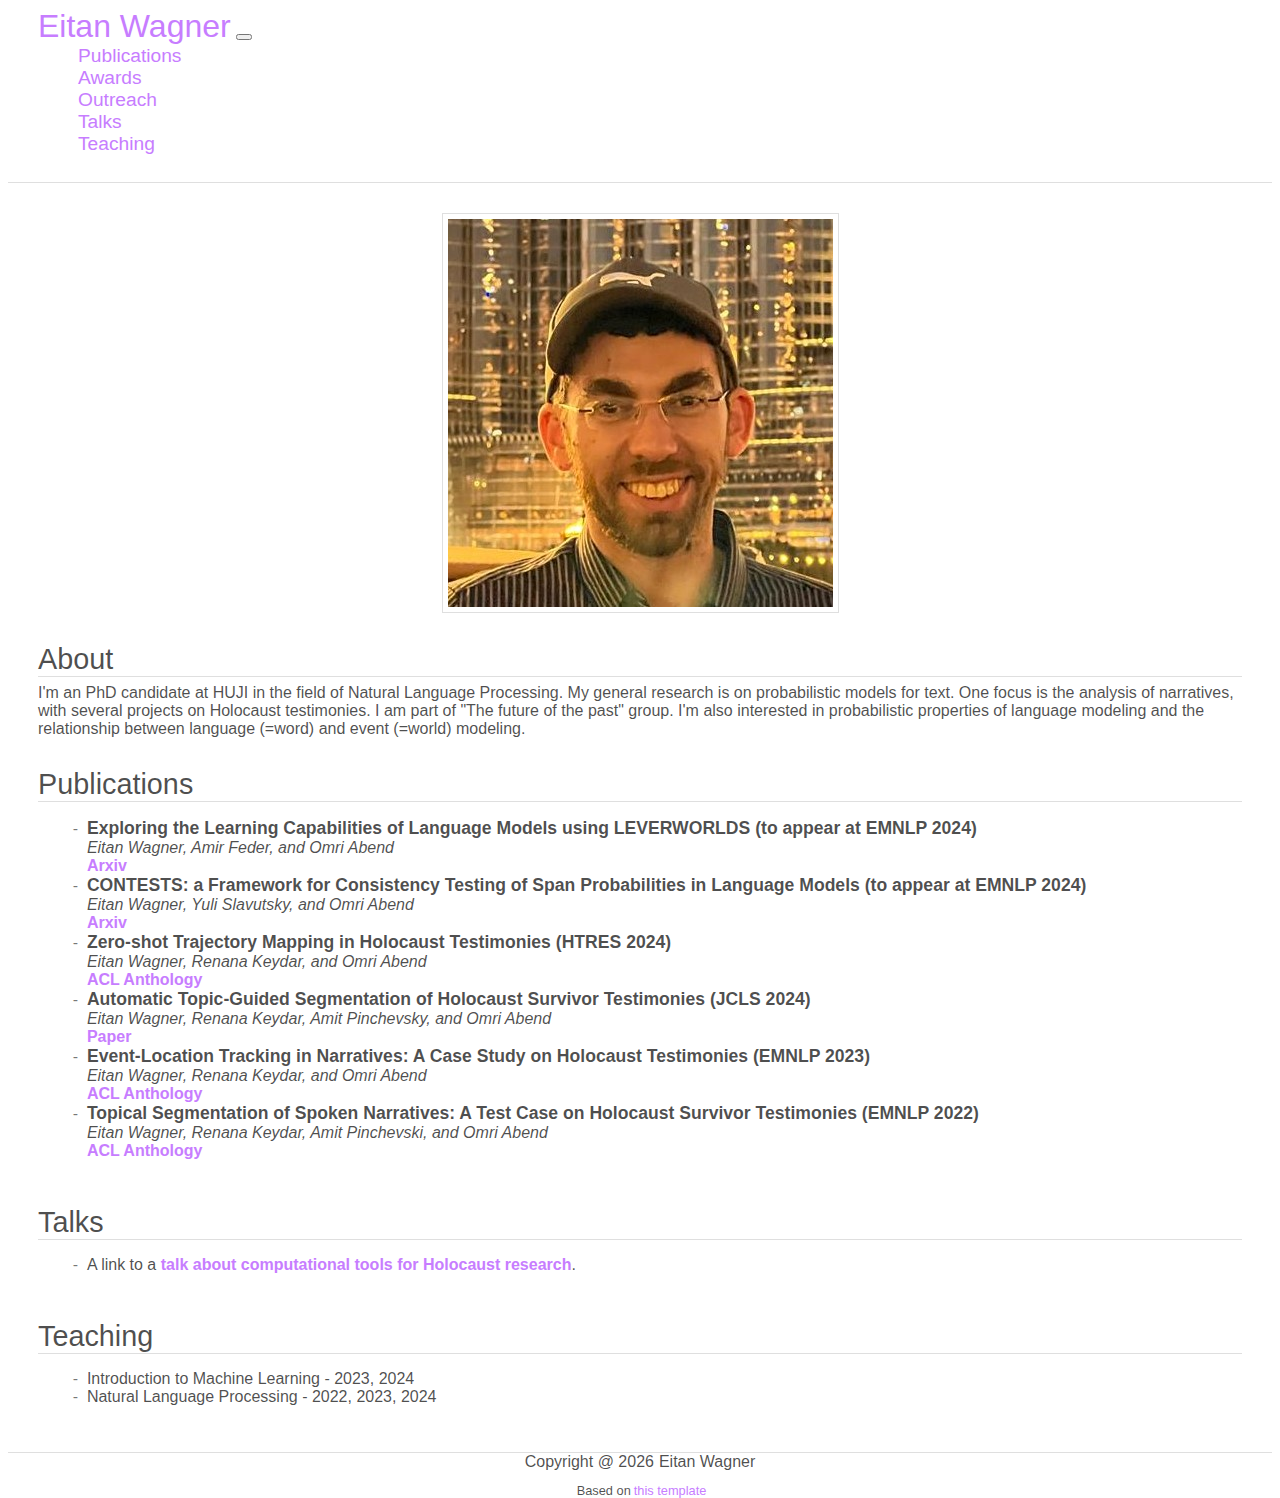
<file: index.html>
<!DOCTYPE html>
<!-- This website is based on https://github.com/r02b/academic-website-template -->
<html lang="en">
    <head>
        <!-- scripts, css and such -->
            <link href="https://cdn.jsdelivr.net/npm/bootstrap@5.0.2/dist/css/bootstrap.min.css" rel="stylesheet" integrity="sha384-EVSTQN3/azprG1Anm3QDgpJLIm9Nao0Yz1ztcQTwFspd3yD65VohhpuuCOmLASjC" crossorigin="anonymous">
            <link href="https://fonts.googleapis.com/css?family=Righteous%7CMerriweather:300,300i,400,400i,700,700i" rel="stylesheet">
            <link rel="stylesheet" href="https://fonts.googleapis.com/css?family=Oswald|Noto+Sans|Space+Mono|Muli|Garamond">
            <script src="https://cdn.jsdelivr.net/npm/bootstrap@5.0.2/dist/js/bootstrap.min.js" integrity="sha384-cVKIPhGWiC2Al4u+LWgxfKTRIcfu0JTxR+EQDz/bgldoEyl4H0zUF0QKbrJ0EcQF" crossorigin="anonymous"></script>
            <link href="assets/css/main.css" rel="stylesheet">
            <script src="https://ajax.googleapis.com/ajax/libs/jquery/3.7.1/jquery.min.js"></script>

            <meta charset="UTF-8">

            <!-- Title! -->
            <title>Homepage</title>
    </head>

    <body>

        <div id="nav-placeholder"></div>

        <div id="content">
            <div class="row">
            <!-- Profile picture div-->

            <div id="picture" class="section col-md-3 align-left">
                <img src="assets/img/profile-pic.jpg">
            </div>

            <!-- Main content div  - insert sections here -->
            <div id="text" class="col-md-8">

            <!-- Each section is made of a title and content. Remember to link each section in /elements/nav.html ! -->
                <div class="section" id="about">
                    <div class="section-title">
                        About
                    </div>
                    <div class="section-content">
                        I'm an PhD candidate at HUJI in the field of Natural Language Processing.
                        My general research is on probabilistic models for text. One focus is the analysis of narratives, with several projects on Holocaust testimonies. I am part of "The future of the past" group.
                        I'm also interested in probabilistic properties of language modeling and the relationship between language (=word) and event (=world) modeling.
                    </div>
                </div>


                <div class="section" id="publications">
                    <div class="section-title">
                        Publications
                    </div>
                    <div class="section-content">
                        <ul>
                            <li id="paper5">
                                <span class="paper-name">Exploring the Learning Capabilities of Language Models using LEVERWORLDS (to appear at EMNLP 2024)</span>
                                <br>
                                <span class="paper-authors">Eitan Wagner, Amir Feder, and Omri Abend</span>

                                <br>
                                <span class="paper-details">
                                    <a href="https://arxiv.org/abs/2410.00519" target="_blank">Arxiv</a>
<!--                                    <a href="projects/proj1.html" target="_blank">project page</a>,-->
<!--                                    <a href="#" target="_blank">slides</a>-->
                                </span>
                            </li>
                            <li id="paper4">
                                <span class="paper-name">CONTESTS: a Framework for Consistency Testing of Span Probabilities in Language Models (to appear at EMNLP 2024)</span>
                                <br>
                                <span class="paper-authors">Eitan Wagner, Yuli Slavutsky, and Omri Abend</span>

                                <br>
                                <span class="paper-details">
                                    <a href="https://arxiv.org/abs/2409.19984" target="_blank">Arxiv</a>
<!--                                    <a href="projects/proj1.html" target="_blank">project page</a>,-->
<!--                                    <a href="#" target="_blank">slides</a>-->
                                </span>
                            </li>
                            <li id="paper3">
                                <span class="paper-name">Zero-shot Trajectory Mapping in Holocaust Testimonies (HTRES 2024)</span>
                                <br>
                                <span class="paper-authors">Eitan Wagner, Renana Keydar, and Omri Abend</span>

                                <br>
                                <span class="paper-details">
                                    <a href="https://aclanthology.org/2024.htres-1.9/" target="_blank">ACL Anthology</a>
<!--                                    <a href="projects/proj1.html" target="_blank">project page</a>,-->
<!--                                    <a href="#" target="_blank">slides</a>-->
                                </span>
                            </li>
                            <li id="paper2b">
                                <span class="paper-name">Automatic Topic-Guided Segmentation of Holocaust Survivor Testimonies (JCLS 2024)</span>
                                <br>
                                <span class="paper-authors">Eitan Wagner, Renana Keydar, Amit Pinchevsky, and Omri Abend</span>

                                <br>
                                <span class="paper-details">
                                    <a href="https://jcls.io/article/id/3580/" target="_blank">Paper</a>
<!--                                    <a href="projects/proj1.html" target="_blank">project page</a>,-->
<!--                                    <a href="#" target="_blank">slides</a>-->
                                </span>
                            </li>
                            <li id="paper2">
                                <span class="paper-name">Event-Location Tracking in Narratives: A Case Study on Holocaust Testimonies (EMNLP 2023)</span>
                                <br>
                                <span class="paper-authors">Eitan Wagner, Renana Keydar, and Omri Abend</span>

                                <br>
                                <span class="paper-details">
                                    <a href="https://aclanthology.org/2023.emnlp-main.544/" target="_blank">ACL Anthology</a>
<!--                                    <a href="projects/proj1.html" target="_blank">project page</a>,-->
<!--                                    <a href="#" target="_blank">slides</a>-->
                                </span>
                            </li>
                            <li id="paper1">
                                <span class="paper-name">Topical Segmentation of Spoken Narratives: A Test Case on Holocaust Survivor Testimonies (EMNLP 2022)</span>
                                <br>
                                <span class="paper-authors">Eitan Wagner, Renana Keydar, Amit Pinchevski, and Omri Abend</span>

                                <br>
                                <span class="paper-details">
                                    <a href="https://aclanthology.org/2022.emnlp-main.457/" target="_blank">ACL Anthology</a>
<!--                                    <a href="projects/proj1.html" target="_blank">project page</a>,-->
<!--                                    <a href="#" target="_blank">slides</a>-->
                                </span>
                            </li>
                        </ul>

                    </div>
                </div>

<!--                <div class="section" id="awards">-->
<!--                    <div class="section-title">-->
<!--                        Awards-->
<!--                    </div>-->
<!--                    <div class="section-content">-->
<!--                        <ul>-->
<!--                            <li id="award1">Some award</li>-->
<!--                            <li>Another award</li>-->
<!--                        </ul>-->
<!--                    </div>-->
<!--                </div>-->

<!--                <div class="section" id="outreach">-->
<!--                    <div class="section-title">-->
<!--                        Outreach-->
<!--                    </div>-->
<!--                    <div class="section-content">-->
<!--                        <ul>-->
<!--                            <li>Reviewed for CooLConference</li>-->
<!--                            <li>Volunteered at CoolPlace</li>-->
<!--                        </ul>-->
<!--                    </div>-->
<!--                </div>-->

              <div class="section" id="talks">
                    <div class="section-title">
                        Talks
                    </div>
                    <div class="section-content">
                        <ul>
                            <li>A link to a <a href="https://sfi.usc.edu/video/testimony-multitude" target="_blank">talk about computational tools for Holocaust research</a>.</li>
<!--                            <li>A link to <a href="#" target="_blank">my seminar talk</a> about some other cool things.</li>-->
                        </ul>
                    </div>
                </div>

                <div class="section" id="teaching">
                    <div class="section-title">
                        Teaching
                    </div>
                    <div class="section-content">
                        <ul>
                            <li>Introduction to Machine Learning - 2023, 2024</li>
                            <li>Natural Language Processing - 2022, 2023, 2024</li>
                        </ul>
                    </div>
                </div>
            </div>

            </div>
        </div>

        <div id="footer-placeholder"></div>



        <!-- Scripts -->
        <script src="assets/js/main.js"></script>
    </body>
</html>
</file>
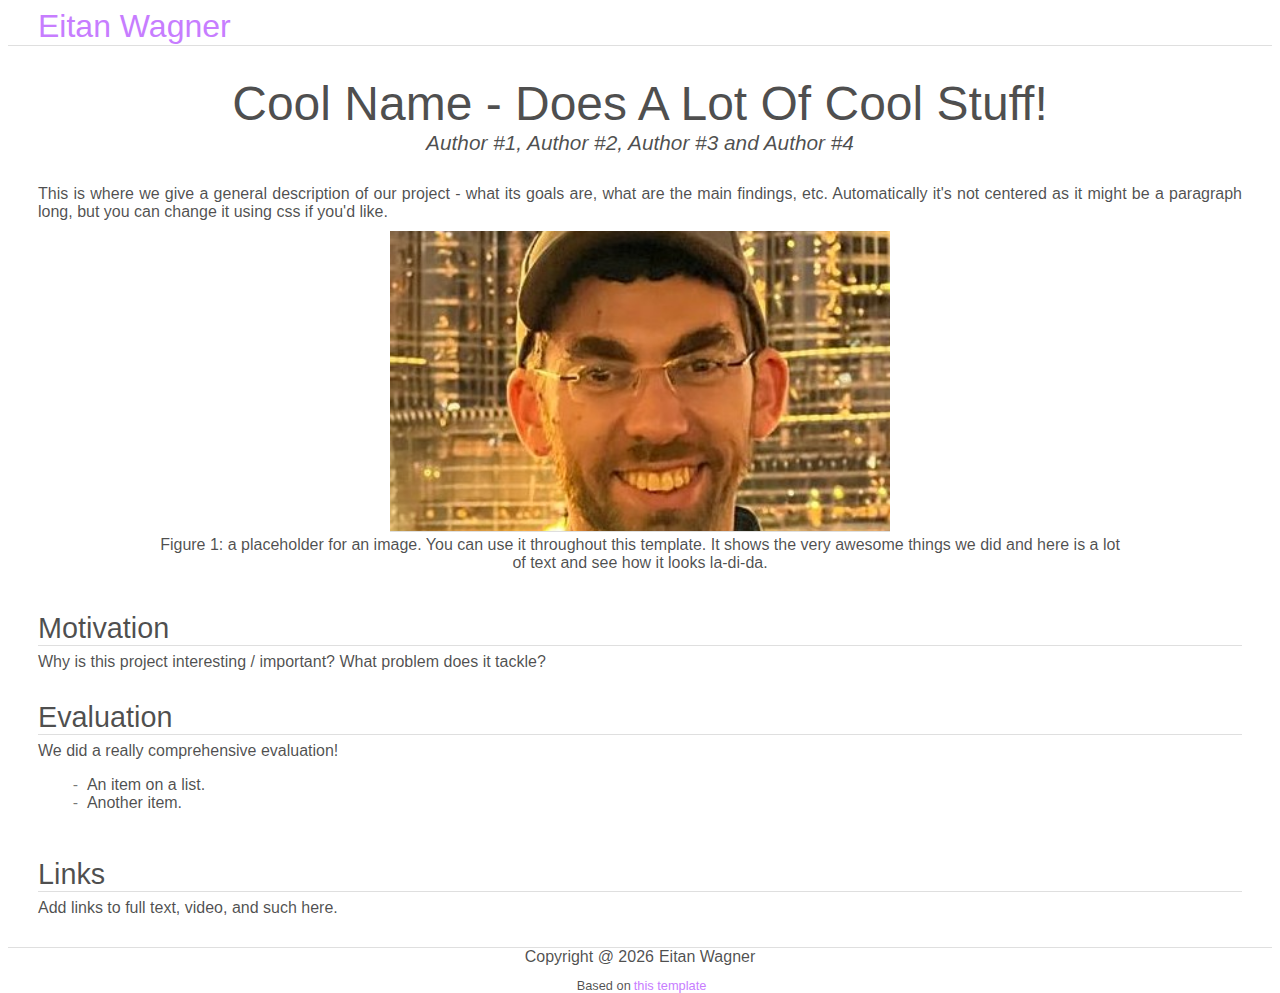
<file: projects/proj1.html>
<!DOCTYPE html>
<!-- This website is based on https://github.com/r02b/academic-website-template -->
<html lang="en">
    <head>
        <!-- scripts, css and such -->
        <link href="https://cdn.jsdelivr.net/npm/bootstrap@5.0.2/dist/css/bootstrap.min.css" rel="stylesheet" integrity="sha384-EVSTQN3/azprG1Anm3QDgpJLIm9Nao0Yz1ztcQTwFspd3yD65VohhpuuCOmLASjC" crossorigin="anonymous">
        <link href="https://fonts.googleapis.com/css?family=Righteous%7CMerriweather:300,300i,400,400i,700,700i" rel="stylesheet">
        <link rel="stylesheet" href="https://fonts.googleapis.com/css?family=Oswald|Noto+Sans|Space+Mono|Muli|Garamond">
        <script src="https://cdn.jsdelivr.net/npm/bootstrap@5.0.2/dist/js/bootstrap.min.js" integrity="sha384-cVKIPhGWiC2Al4u+LWgxfKTRIcfu0JTxR+EQDz/bgldoEyl4H0zUF0QKbrJ0EcQF" crossorigin="anonymous"></script>
        <link href="../assets/css/main.css" rel="stylesheet">
        <script src="https://ajax.googleapis.com/ajax/libs/jquery/3.7.1/jquery.min.js"></script>

        <meta charset="UTF-8">

        <!-- Title! -->
        <title>Cool name - does cool stuff!</title>

    </head>
    <body>

        <div id="nav-placeholder"></div>
        <div id="content" class="container project">
            <!-- Project title-->
            <div id="title" class="proj-title">
                Cool name - does a lot of cool stuff!
            </div>
            <!-- Authors list -->
            <div id="authors" class="proj-authors">
                Author #1, Author #2, Author #3 and Author #4
            </div>
            <div id="proj-desc" class="section-text">
                This is where we give a general description of our project - what its goals are, what are the main findings, etc.
                Automatically it's not centered as it might be a paragraph long, but you can change it using css if you'd like.
            </div>

            <div class="proj-fig">
                <img src="../assets/img/profile-pic.jpg" height="300px" width="500px">
                <div class="proj-fig-cap">
                    Figure 1: a placeholder for an image. You can use it throughout this template. It shows the very awesome things we did and here is a lot of text and see how it looks la-di-da.
                </div>
            </div>

            <!-- Here are some example sections-->
            <div id="proj-text" class="proj-text">
                <div class="section">
                    <div class="section-title">
                        Motivation
                    </div>
                    <div class="section-text">
                        Why is this project interesting / important? What problem does it tackle?
                    </div>
                </div>
                <div class="section">
                    <div class="section-title">
                        Evaluation
                    </div>
                    <div class="section-text">
                        We did a really comprehensive evaluation!
                        <ol>
                            <li>An item on a list.</li>
                            <li>Another item.</li>
                        </ol>
                    </div>
                </div>

                <div class="section">
                    <div class="section-title">
                        Links
                    </div>
                    <div class="section-text">
                        Add links to full text, video, and such here.
                    </div>
                </div>

            </div>
        </div>
        </div>
    <div id="footer-placeholder"></div>

    <!-- Scripts -->
    <script src="../assets/js/main.js"></script>
    </body>
</html>
</file>
<file: assets/css/main.css>
:root {
/*
        --primary-color: #C2DBF1;
        --secondary-color: #FCD4B8;
        --accent-color: #CDDCC4;
        */

        --accent-color: #c77dff;
        --darker-accent: #5a189a;
        --lightest-grey: rgba(0,0,0,.125);
        --light-grey: rgba(0, 0, 0, .55);
        --mid-grey: rgba(0, 0, 0, .7);
        --dark-grey: #232323;
        --header-font: "Helvetica Neue", sans-serif;
        --main-font: "Open Sans", sans-serif;
        --header-font-weight: 200;

        --left-pad: 30px;

        /*
        Some other font pairings!

        --header-font: 'Space Mono', sans-serif;
        --main-font: Muli, sans-serif;

        --header-font: 'Merriweather', sans-serif;
        --main-font: 'Open Sans', sans-serif;
        */

        }

/* Main and general*/
body {
    /*background-color: var(--dark-grey);*/
    font-family: var(--main-font);
    font-size: 1rem;
    color: var(--mid-grey);
}

a {
    text-decoration: none;
    color: var(--accent-color);
    font-weight: 600;
}

a:hover {
    text-decoration: underline;
 color: var(--accent-color);
}

#content {
    display: flex;
    flex-flow: column;
    justify-content: space-between;
    min-height: 100%;
    padding-left: var(--left-pad);
    padding-right: var(--left-pad);

    /*padding-right: 30px;*/
}

/*
#content(:first-child) {
    padding: 15px;

}
*/

.section {
    padding-top: 30px;
}

.section-title {
    font-family: var(--header-font);
    font-weight: var(--header-font-weight);
    font-size: 1.8rem;
    border-bottom: var(--lightest-grey) 1px solid;
    margin-bottom: 7px;
}

.container {
    max-width: 100%;
}

li {
    list-style-type: "-";
    padding-inline-start: 1ch;
}

li::marker {
    color: var(--light-grey);
}

.paper-name {
    font-weight: 600;
    font-size: 1.1rem;
}

.paper-authors {
    font-style: italic;
}

@media (max-width: 928px) {
/*
    .container:not(:first-child) {
        padding: 20px;
    }

   body {
        zoom: 2;
   }
    */
}

/*
@media (min-width: 1200px) {
    .container, .container-lg, .container-md, .container-sm, .container-xl {
        max-width: 1140px;
    }
}
*/



/* Picture bar */
#picture img {
    max-width: 100%;
    max-height: 100%;
    display: block;
    margin-left: auto;
    margin-right: auto;
    border: 1px solid var(--lightest-grey);
    /*border-radius: 10px;*/
    object-fit: cover;
    padding: 5px;
}


/* Project-dedicated pages */

.proj-title {
    text-align: center;
    text-transform: capitalize;
    font-family: var(--header-font);
    font-weight: var(--header-font-weight);
    font-size: 3rem;
    padding-top: 30px;
}

.proj-authors{
    text-align: center;
    font-style: italic;
    font-size: 1.3rem;
}

#proj-desc {
    padding-top: 30px;
}

.project img {
    border-bottom: var(--lightest-grey) 1px solid;
    max-width: 100%;
    max-height: 100%;
    object-fit:cover;
}

.proj-fig {
    text-align: center;
    margin: auto;
    /*border: 1px solid var(--lightest-grey);*/
    padding: 10px 10% 10px 10%;
    display: inline-block;

}
.project .section-text {
    text-align: justify;
}

.proj-fig-cap {
    width: inherit;
}

/* Nav bar */
nav {
    background-color: white;
    border-bottom: var(--lightest-grey) 1px solid;
    font-family: var(--header-font);
    font-weight: var(--header-font-weight);
    font-size: 1.2rem;
}

nav a {
    font-weight: var(--header-font-weight);
}

nav .container {
    padding-left: var(--left-pad);
    padding-right: var(--left-pad);
    margin-left: 0px;
}


nav li {
    list-style-type: none;
    padding-inline-start: 0px;
}

a.nav-link {
    padding-bottom: 0px;
    padding-top: 0px;
}

a.nav-link:hover, a.navbar-brand {
    color: var(--accent-color) !important;
    text-decoration: none;
}

.navbar-brand {
    color: var(--accent-color) !important;
    font-size: 2rem;
}

@media (min-width: 992px) {

    .navbar-expand-lg .navbar-nav {
        margin-top: auto;
        height: 100%;
    }

    .navbar-expand-lg .navbar-collapse {
        display: flex !important;
        flex-basis: auto;
        /*height: 38.5px;  /* Change this if you change the brand size!*/
        margin-top: auto;
        padding-bottom: 8px;
    }
}

/* Footer */
footer {
    border-top: 1px solid var(--lightest-grey);
    height: 30px;
    margin-top: 30px;
}

footer, footer a {
    font-weight: var(--header-font-weight);
    font-family: var(--header-font);
    font-size: 1rem;
}

footer .container {
    display: flex;
    height: 100%;
    flex-wrap: inherit;
    align-items: baseline;
    justify-content: center;
}

footer div {
    display: flex;
}

div#footer-copyright {
    padding-right: 5px;
}

#credit, #credit a {
    font-size: 0.8rem;
    height: auto;
    padding-left: 3px;
}
</file>
